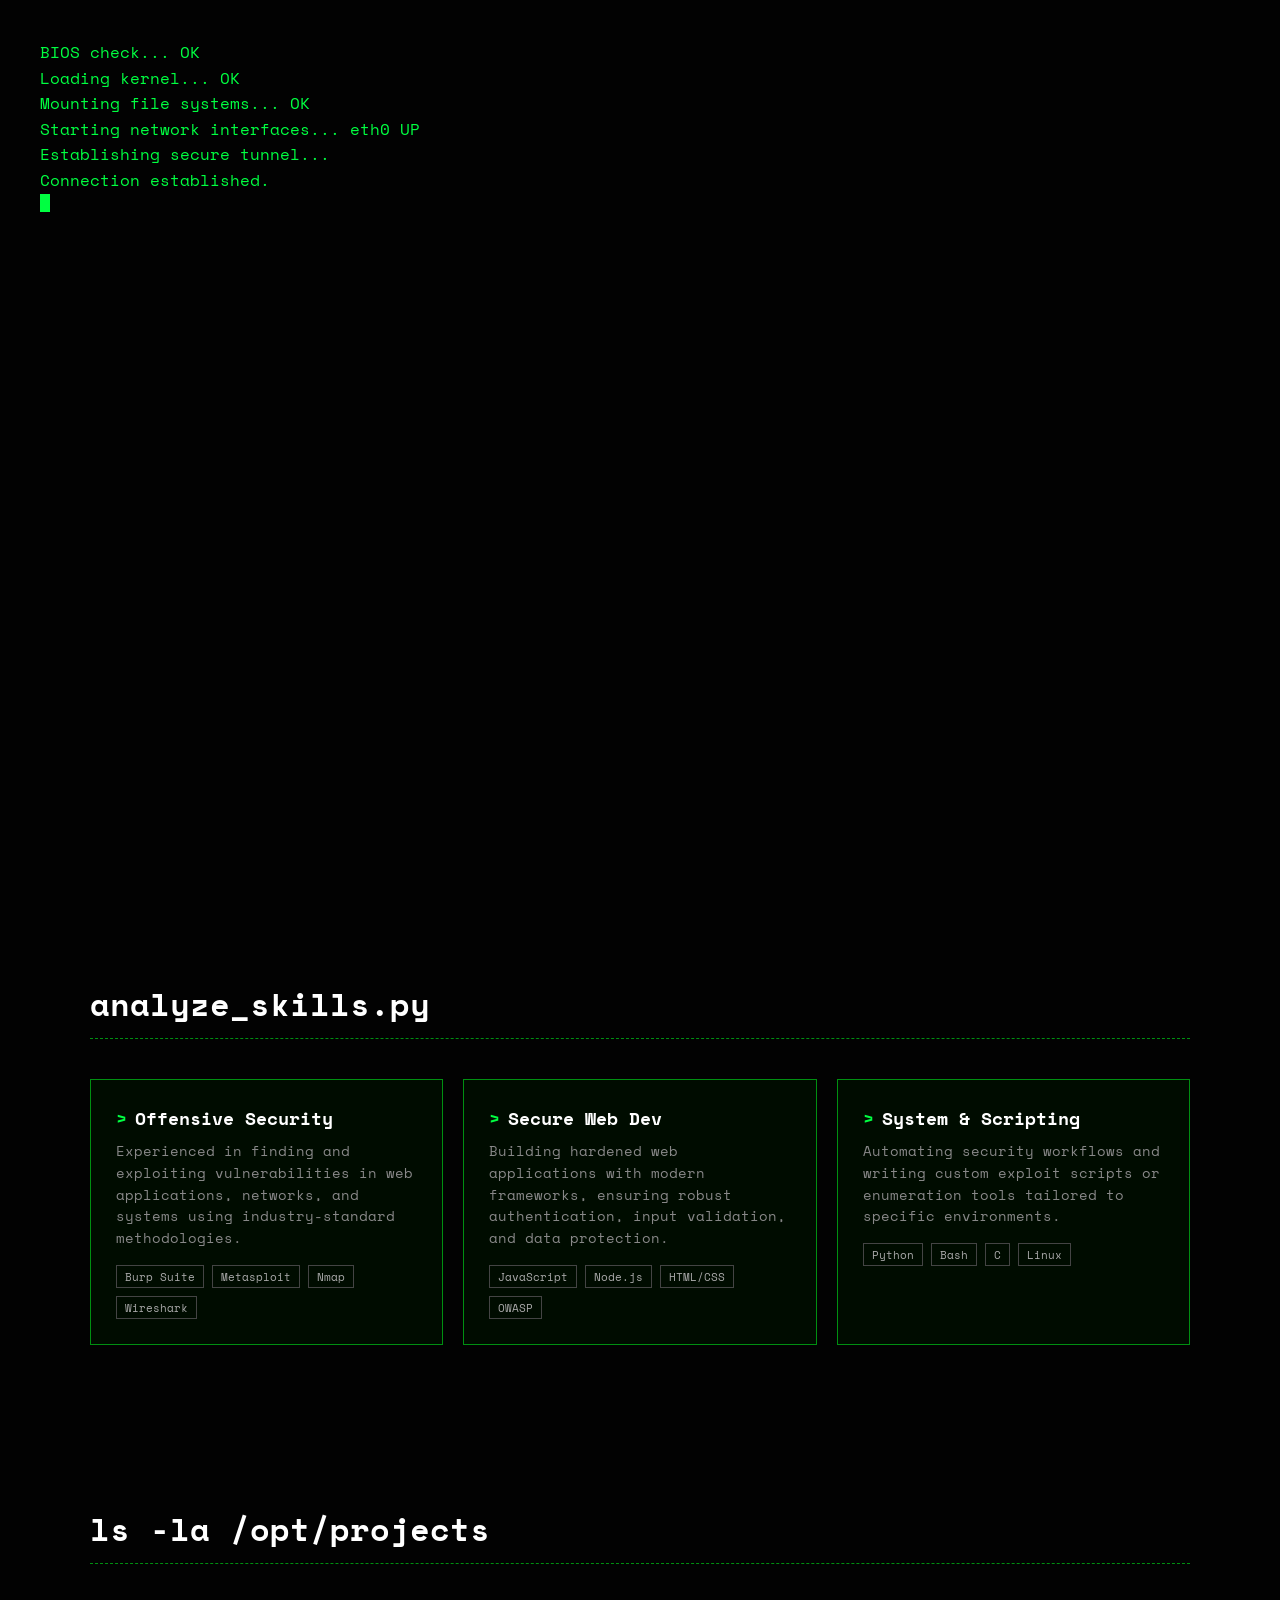
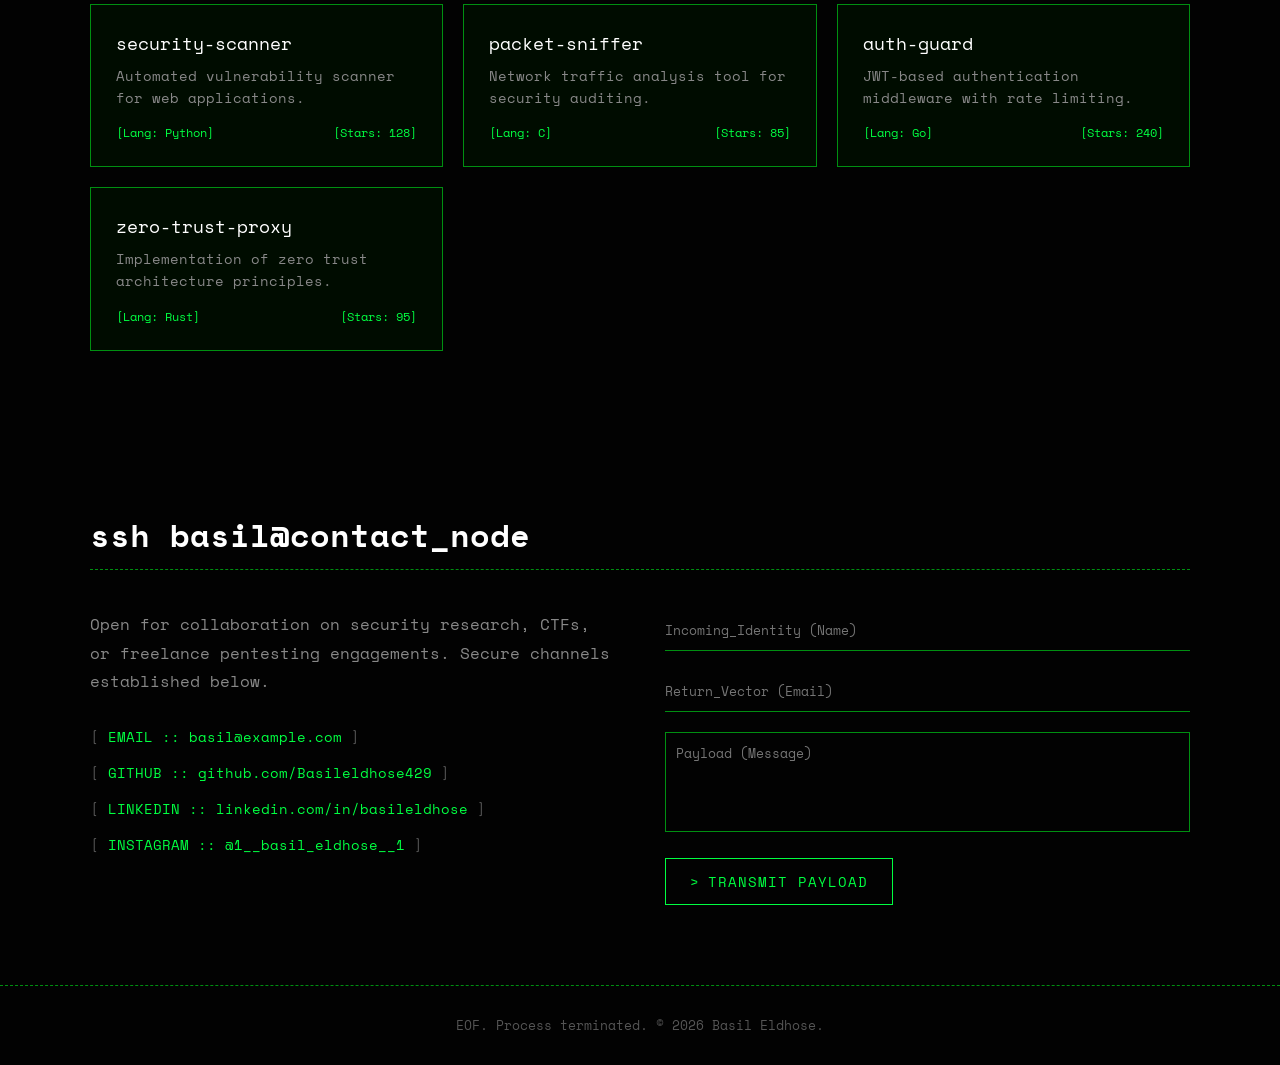
<file: index.html>
<!DOCTYPE html>
<html lang="en">
<head>
  <meta charset="UTF-8">
  <meta name="viewport" content="width=device-width, initial-scale=1.0">
  <title>Basil Eldhose | Security Research</title>
  <meta name="description" content="Ethical hacker, penetration tester and web developer. Building secure systems and exploring vulnerabilities.">
  <link rel="preconnect" href="https://fonts.googleapis.com">
  <link href="https://fonts.googleapis.com/css2?family=Share+Tech+Mono&family=Space+Mono:ital,wght@0,400;0,700;1,400&display=swap" rel="stylesheet">
  <link rel="stylesheet" href="https://cdnjs.cloudflare.com/ajax/libs/font-awesome/6.5.0/css/all.min.css">
  <style>
    :root {
      --green:   #00ff41;
      --green-dim: #008f11;
      --dark:    #020202;
      --panel:   rgba(0,255,65,0.03);
      --border:  rgba(0,255,65,0.3);
      --glow-g:  rgba(0,255,65,0.4);
      --mono:    'Space Mono', 'Share Tech Mono', monospace;
    }

    *, *::before, *::after { margin:0; padding:0; box-sizing:border-box; }
    html { scroll-behavior: smooth; }

    body {
      font-family: var(--mono);
      background: var(--dark);
      color: var(--green);
      overflow-x: hidden;
    }
    body.booting { overflow: hidden; }

    /* ── BOOT SEQUENCE ── */
    #boot-screen {
      position: fixed; inset: 0;
      background: var(--dark);
      z-index: 10000;
      display: flex; flex-direction: column;
      padding: 40px;
      font-family: var(--mono);
      font-size: 1rem;
      color: var(--green);
      line-height: 1.6;
    }
    #boot-text { white-space: pre-wrap; word-break: break-all; }
    .boot-cursor {
      display: inline-block; width: 10px; height: 18px;
      background: var(--green);
      animation: blink 0.8s step-end infinite;
    }

    /* ── SCANLINES & CRT ── */
    body::before {
      content: '';
      position: fixed; inset: 0;
      background: repeating-linear-gradient(
        0deg,
        transparent,
        transparent 2px,
        rgba(0,255,65,0.03) 2px,
        rgba(0,255,65,0.03) 4px
      );
      pointer-events: none; z-index: 9998;
    }
    body::after {
      content: '';
      position: fixed; inset: 0;
      background: radial-gradient(circle, transparent 50%, rgba(0,0,0,0.6) 100%);
      pointer-events: none; z-index: 9999;
    }

    /* ── SCROLLBAR ── */
    ::-webkit-scrollbar { width: 6px; }
    ::-webkit-scrollbar-track { background: var(--dark); border-left: 1px solid var(--green-dim); }
    ::-webkit-scrollbar-thumb { background: var(--green); }

    /* ── MATRIX CANVAS ── */
    #matrix {
      position: fixed; inset: 0;
      z-index: 0; pointer-events: none; opacity: 0.15;
    }

    /* ── CURSOR GLOW ── */
    .cursor-glow {
      position: fixed;
      width: 400px; height: 400px; border-radius: 50%;
      background: radial-gradient(circle, rgba(0,255,65,0.05) 0%, transparent 60%);
      transform: translate(-50%,-50%);
      pointer-events: none; z-index: 1;
      transition: left 0.15s ease, top 0.15s ease;
    }

    /* ── NAV ── */
    nav {
      position: fixed; top: 0; left: 0; right: 0;
      z-index: 1000;
      display: flex; align-items: center; justify-content: space-between;
      padding: 18px 5%;
      background: rgba(2,2,2,0.85);
      border-bottom: 1px solid var(--green-dim);
      backdrop-filter: blur(10px);
    }
    .nav-logo {
      font-size: 1.1rem; font-weight: 700;
      color: var(--green); text-shadow: 0 0 10px var(--glow-g);
    }
    .nav-logo span { color: #888; }
    .nav-links { display: flex; gap: 40px; list-style: none; }
    .nav-links a {
      font-size: 0.85rem; color: #888;
      text-decoration: none; transition: 0.3s;
      text-transform: lowercase;
    }
    .nav-links a:hover { color: var(--green); text-shadow: 0 0 8px var(--green); }
    .nav-links a::before { content: '['; opacity: 0; margin-right: 5px; color: var(--green); transition: 0.3s; }
    .nav-links a::after  { content: ']'; opacity: 0; margin-left: 5px; color: var(--green); transition: 0.3s; }
    .nav-links a:hover::before, .nav-links a:hover::after { opacity: 1; }

    .hamburger { display: none; flex-direction: column; gap: 6px; cursor: pointer; }
    .hamburger span { width: 30px; height: 2px; background: var(--green); display: block; }
    @media(max-width:800px) { .nav-links { display: none; } .hamburger { display: flex; } }

    .mobile-menu {
      display: none; position: fixed; inset: 0; z-index: 2000;
      background: rgba(0,0,0,0.98);
      flex-direction: column; align-items: center; justify-content: center; gap: 40px;
    }
    .mobile-menu.open { display: flex; }
    .mobile-menu a { font-size: 1.5rem; color: var(--green); text-decoration: none; }
    .mobile-menu a::before { content: '> '; }
    .close-btn { position: absolute; top: 30px; right: 7%; font-size: 2rem; color: var(--green-dim); cursor: pointer; }

    /* ── GLITCH EFFECT ── */
    .glitch {
      position: relative;
      color: var(--green);
      display: inline-block;
    }
    .glitch::before, .glitch::after {
      content: attr(data-text);
      position: absolute; top: 0; left: 0;
      width: 100%; height: 100%;
      background: var(--dark);
    }
    .glitch::before {
      left: 2px; text-shadow: -2px 0 red;
      clip: rect(44px, 450px, 56px, 0);
      animation: glitch-anim 2.5s infinite linear alternate-reverse;
    }
    .glitch::after {
      left: -2px; text-shadow: -2px 0 blue;
      clip: rect(44px, 450px, 56px, 0);
      animation: glitch-anim2 3s infinite linear alternate-reverse;
    }
    @keyframes glitch-anim {
      0% { clip: rect(12px, 9999px, 9px, 0); }
      20% { clip: rect(42px, 9999px, 63px, 0); }
      40% { clip: rect(62px, 9999px, 83px, 0); }
      60% { clip: rect(32px, 9999px, 12px, 0); }
      80% { clip: rect(82px, 9999px, 53px, 0); }
      100% { clip: rect(22px, 9999px, 33px, 0); }
    }
    @keyframes glitch-anim2 {
      0% { clip: rect(82px, 9999px, 53px, 0); }
      20% { clip: rect(22px, 9999px, 33px, 0); }
      40% { clip: rect(12px, 9999px, 9px, 0); }
      60% { clip: rect(62px, 9999px, 83px, 0); }
      80% { clip: rect(32px, 9999px, 12px, 0); }
      100% { clip: rect(42px, 9999px, 63px, 0); }
    }

    /* ── HERO ── */
    #home {
      min-height: 100vh;
      display: flex; align-items: center; justify-content: space-between;
      padding: 120px 7% 50px;
      position: relative; z-index: 1;
    }
    .hero-content { flex: 1; animation: fadeUp 1s ease both; }
    
    .sys-status {
      display: inline-block; padding: 4px 12px; margin-bottom: 30px;
      border: 1px solid var(--green); background: rgba(0,255,65,0.1);
      font-size: 0.75rem; text-transform: uppercase;
      box-shadow: 0 0 10px var(--glow-g);
    }
    .sys-status::before { content: '[ OK ]'; margin-right: 8px; font-weight: bold; }

    .hero-content h1 {
      font-size: clamp(2.5rem, 6vw, 4.5rem);
      font-weight: 700; line-height: 1.1; margin-bottom: 20px;
      color: #fff;
    }
    .hero-content p.desc {
      font-size: 1rem; color: #888;
      max-width: 500px; line-height: 1.8; margin-bottom: 40px;
    }
    .hero-content p.desc span { color: var(--green); }

    .btns { display: flex; gap: 20px; }
    .btn {
      padding: 12px 24px; font-family: var(--mono);
      font-size: 0.9rem; text-decoration: none;
      text-transform: uppercase; letter-spacing: 1px;
      border: 1px solid var(--green); color: var(--green);
      background: transparent; cursor: pointer;
      position: relative; overflow: hidden;
      transition: 0.3s;
    }
    .btn:hover { background: var(--green); color: #000; box-shadow: 0 0 20px var(--glow-g); }
    .btn::before { content: '>'; margin-right: 8px; }

    /* Profile / Terminal Right Side */
    .hero-visuals {
      flex: 1; display: flex; flex-direction: column; align-items: center; gap: 30px;
      animation: fadeUp 1s 0.2s ease both;
    }
    .target-box {
      position: relative; width: 200px; height: 200px;
    }
    .target-br {
      position: absolute; width: 20px; height: 20px; border: 2px solid var(--green);
    }
    .tl { top:0; left:0; border-right:none; border-bottom:none; }
    .tr { top:0; right:0; border-left:none; border-bottom:none; }
    .bl { bottom:0; left:0; border-right:none; border-top:none; }
    .br { bottom:0; right:0; border-left:none; border-top:none; }
    
    .profile-img {
      position: absolute; inset: 10px; width: calc(100% - 20px); height: calc(100% - 20px);
      object-fit: cover; filter: grayscale(100%) contrast(120%) sepia(100%) hue-rotate(80deg) saturate(300%);
      opacity: 0.8;
    }
    .profile-overlay {
      position: absolute; inset: 10px; background: repeating-linear-gradient(0deg, transparent, transparent 2px, rgba(0,255,65,0.2) 2px, rgba(0,255,65,0.2) 4px);
    }

    .term-window {
      width: 100%; max-width: 400px;
      border: 1px solid var(--green-dim);
      background: rgba(0,0,0,0.8);
      font-size: 0.8rem; line-height: 1.6;
    }
    .term-header {
      background: var(--green-dim); color: #000;
      padding: 4px 10px; font-weight: bold;
      display: flex; justify-content: space-between;
    }
    .term-body { padding: 15px; }
    .cmd-line { margin-bottom: 5px; }
    .cmd-line span.path { color: #888; }
    .cmd-line span.cmd { color: #fff; }
    .cmd-out { color: var(--green); margin-bottom: 15px; }
    .terminal-cursor { display: inline-block; width: 8px; height: 14px; background: var(--green); animation: blink 1s step-end infinite; vertical-align: middle; }

    @media(max-width:900px) {
      #home { flex-direction: column; text-align: left; }
      .hero-visuals { width: 100%; margin-top: 50px; }
    }

    /* ── SECTIONS ── */
    section { padding: 80px 7%; position: relative; z-index: 1; }
    .sec-header { margin-bottom: 40px; border-bottom: 1px dashed var(--green-dim); padding-bottom: 10px; }
    .sec-header h2 { font-size: 2rem; color: #fff; }
    .sec-header h2::before { content: 'root@kali# ./'; color: var(--green); font-size: 1.2rem; }
    
    /* ── SKILLS ── */
    .skills-grid {
      display: grid; grid-template-columns: repeat(auto-fit, minmax(280px, 1fr)); gap: 20px;
    }
    .sk-card {
      border: 1px solid var(--green-dim); background: rgba(0,20,0,0.6);
      padding: 25px; transition: 0.3s;
    }
    .sk-card:hover { border-color: var(--green); box-shadow: 0 0 15px var(--glow-g); transform: translateY(-3px); }
    .sk-card h3 { font-size: 1.1rem; margin-bottom: 10px; color: #fff; }
    .sk-card h3::before { content: '>'; color: var(--green); margin-right: 8px; }
    .sk-card p { color: #888; font-size: 0.85rem; line-height: 1.6; margin-bottom: 15px; }
    
    .tech-list { display: flex; flex-wrap: wrap; gap: 8px; }
    .tech-list span {
      font-size: 0.7rem; padding: 2px 8px;
      border: 1px solid #444; color: #aaa;
    }

    /* ── PROJECTS ── */
    .proj-grid {
      display: grid; grid-template-columns: repeat(auto-fit, minmax(280px, 1fr)); gap: 20px;
    }
    .pj-card {
      border: 1px solid var(--green-dim); background: rgba(0,20,0,0.6);
      padding: 25px; transition: 0.3s; cursor: pointer; text-decoration: none; display: block;
    }
    .pj-card:hover { border-color: var(--green); background: rgba(0,255,65,0.05); }
    .pj-title { font-size: 1.1rem; color: #fff; margin-bottom: 10px; }
    .pj-desc { color: #888; font-size: 0.85rem; line-height: 1.6; }
    .pj-meta { margin-top: 15px; font-size: 0.75rem; color: var(--green); display: flex; justify-content: space-between; }

    /* ── CONTACT ── */
    .contact-container { display: flex; gap: 50px; flex-wrap: wrap; }
    .contact-info { flex: 1; min-width: 300px; }
    .contact-info p { color: #888; line-height: 1.8; margin-bottom: 30px; }
    .c-links a { display: block; color: var(--green); text-decoration: none; margin-bottom: 15px; font-size: 0.9rem; }
    .c-links a:hover { text-shadow: 0 0 8px var(--green); }
    .c-links a::before { content: '[ '; color: #555; }
    .c-links a::after { content: ' ]'; color: #555; }

    .contact-form { flex: 1; min-width: 300px; }
    .input-grp { margin-bottom: 20px; }
    .input-grp input, .input-grp textarea {
      width: 100%; background: transparent; border: none; border-bottom: 1px solid var(--green-dim);
      color: var(--green); font-family: var(--mono); padding: 10px 0; outline: none; transition: 0.3s;
    }
    .input-grp input:focus, .input-grp textarea:focus { border-bottom-color: var(--green); box-shadow: 0 2px 10px rgba(0,255,65,0.2); }
    .input-grp textarea { height: 100px; resize: none; border: 1px solid var(--green-dim); padding: 10px; }

    /* ── FOOTER ── */
    footer { border-top: 1px dashed var(--green-dim); padding: 30px 7%; text-align: center; color: #555; font-size: 0.8rem; }
    
    /* ── AUDIO PLAYER ── */
    .audio-player {
      position: fixed; bottom: 20px; right: 20px; z-index: 2000;
      border: 1px solid var(--green); background: rgba(0,0,0,0.8);
      padding: 8px 15px; display: flex; align-items: center; gap: 15px;
      box-shadow: 0 0 15px rgba(0,255,65,0.2);
    }
    .audio-player button { background: transparent; border: none; color: var(--green); font-family: var(--mono); cursor: pointer; }
    .audio-player button:hover { text-shadow: 0 0 8px var(--green); }
    .track-name { font-size: 0.75rem; }
    .progress { width: 80px; height: 2px; background: #222; cursor: pointer; position: relative; }
    .progress-bar { height: 100%; background: var(--green); width: 0%; }

    @keyframes fadeUp { from { opacity:0; transform: translateY(20px); } to { opacity:1; transform: translateY(0); } }
    @keyframes blink { 0%,100%{opacity:1} 50%{opacity:0} }
  </style>
</head>
<body>

  <!-- BOOT SEQUENCE OVERLAY -->
  <div id="boot-screen">
    <div id="boot-text"></div>
    <div><span class="boot-cursor"></span></div>
  </div>

  <!-- MATRIX BACKGROUND -->
  <canvas id="matrix"></canvas>
  <div class="cursor-glow" id="cursorGlow"></div>

  <!-- AUDIO PLAYER -->
  <div class="audio-player">
    <button id="audioPlayBtn">[ PLAY ]</button>
    <span class="track-name">BGM.mp3</span>
    <div class="progress" id="audioProgressWrap">
      <div class="progress-bar" id="audioProgressBar"></div>
    </div>
    <button id="audioVolBtn">VOL:ON</button>
    <audio id="bgAudio" src="audio.mpeg" loop preload="auto"></audio>
  </div>

  <!-- MOBILE MENU -->
  <div class="mobile-menu" id="mobileMenu">
    <span class="close-btn" id="closeMenu">[X]</span>
    <a href="#home" onclick="closeMob()">home</a>
    <a href="#skills" onclick="closeMob()">skills</a>
    <a href="#projects" onclick="closeMob()">projects</a>
    <a href="#contact" onclick="closeMob()">contact</a>
  </div>

  <!-- NAV -->
  <nav>
    <div class="nav-logo">sysadmin@kali:<span>~</span>$</div>
    <ul class="nav-links">
      <li><a href="#home">home</a></li>
      <li><a href="#skills">skills</a></li>
      <li><a href="#projects">projects</a></li>
      <li><a href="#contact">contact</a></li>
    </ul>
    <div class="hamburger" id="hamBtn">
      <span></span><span></span><span></span>
    </div>
  </nav>

  <!-- ══ HERO ══ -->
  <section id="home">
    <div class="hero-content">
      <div class="sys-status">System Online _ Access Granted</div>
      <h1 class="glitch" data-text="Basil Eldhose">Basil Eldhose</h1>
      <p class="desc">
        > <span style="color:#fff">Role:</span> Ethical Hacker / Penetration Tester / Web Dev<br>
        > <span style="color:#fff">Status:</span> Exploring vulnerabilities & building secure architectures.<br><br>
        I break systems ethically to understand their flaws, ensuring that real attackers hit a brick wall. <span>Security is not a product, but a process.</span>
      </p>
      <div class="btns">
        <a href="#projects" class="btn">Execute ./projects.sh</a>
        <a href="#contact" class="btn">Execute ./contact.sh</a>
      </div>
    </div>

    <div class="hero-visuals">
      <!-- Target Profile -->
      <div class="target-box" data-depth="20">
        <div class="target-br tl"></div>
        <div class="target-br tr"></div>
        <div class="target-br bl"></div>
        <div class="target-br br"></div>
        <img src="profile.png" alt="Target" class="profile-img">
        <div class="profile-overlay"></div>
      </div>

      <!-- Raw Terminal -->
      <div class="term-window" data-depth="10">
        <div class="term-header">
          <span>root@kali:~</span>
          <span>_ □ X</span>
        </div>
        <div class="term-body">
          <div class="cmd-line"><span class="path">root@kali:~$</span> <span class="cmd">whoami</span></div>
          <div class="cmd-out">basil_eldhose</div>
          
          <div class="cmd-line"><span class="path">root@kali:~$</span> <span class="cmd">cat skills.txt | grep 'Expert'</span></div>
          <div class="cmd-out">Penetration Testing, Web Security<br>Network Analysis, Cryptography</div>
          
          <div class="cmd-line"><span class="path">root@kali:~$</span> <span class="cmd">./init_connection.sh</span></div>
          <div class="cmd-out">Establishing secure tunnel... Done.</div>
          
          <div class="cmd-line"><span class="path">root@kali:~$</span> <span class="terminal-cursor"></span></div>
        </div>
      </div>
    </div>
  </section>

  <!-- ══ SKILLS ══ -->
  <section id="skills">
    <div class="sec-header">
      <h2 class="glitch" data-text="analyze_skills.py">analyze_skills.py</h2>
    </div>
    <div class="skills-grid">
      <div class="sk-card">
        <h3>Offensive Security</h3>
        <p>Experienced in finding and exploiting vulnerabilities in web applications, networks, and systems using industry-standard methodologies.</p>
        <div class="tech-list">
          <span>Burp Suite</span><span>Metasploit</span><span>Nmap</span><span>Wireshark</span>
        </div>
      </div>
      <div class="sk-card" style="transition-delay:0.1s">
        <h3>Secure Web Dev</h3>
        <p>Building hardened web applications with modern frameworks, ensuring robust authentication, input validation, and data protection.</p>
        <div class="tech-list">
          <span>JavaScript</span><span>Node.js</span><span>HTML/CSS</span><span>OWASP</span>
        </div>
      </div>
      <div class="sk-card" style="transition-delay:0.2s">
        <h3>System & Scripting</h3>
        <p>Automating security workflows and writing custom exploit scripts or enumeration tools tailored to specific environments.</p>
        <div class="tech-list">
          <span>Python</span><span>Bash</span><span>C</span><span>Linux</span>
        </div>
      </div>
    </div>
  </section>

  <!-- ══ PROJECTS ══ -->
  <section id="projects">
    <div class="sec-header">
      <h2 class="glitch" data-text="ls -la /opt/projects">ls -la /opt/projects</h2>
    </div>
    <div class="proj-grid" id="github-projects">
      <div class="pj-card"><p style="color:#555">Fetching from remote server...</p></div>
    </div>
  </section>

  <!-- ══ CONTACT ══ -->
  <section id="contact">
    <div class="sec-header">
      <h2 class="glitch" data-text="ssh basil@contact_node">ssh basil@contact_node</h2>
    </div>
    <div class="contact-container">
      <div class="contact-info">
        <p>Open for collaboration on security research, CTFs, or freelance pentesting engagements. Secure channels established below.</p>
        <div class="c-links">
          <a href="#">EMAIL :: basil@example.com</a>
          <a href="https://github.com/Basileldhose429" target="_blank">GITHUB :: github.com/Basileldhose429</a>
          <a href="#">LINKEDIN :: linkedin.com/in/basileldhose</a>
          <a href="https://www.instagram.com/1__basil_eldhose__1?igsh=MWY3MGNjdGV6YzQzYg==" target="_blank">INSTAGRAM :: @1__basil_eldhose__1</a>
        </div>
      </div>
      <div class="contact-form" style="transition-delay:0.1s">
        <div class="input-grp">
          <input type="text" placeholder="Incoming_Identity (Name)">
        </div>
        <div class="input-grp">
          <input type="email" placeholder="Return_Vector (Email)">
        </div>
        <div class="input-grp">
          <textarea placeholder="Payload (Message)"></textarea>
        </div>
        <button class="btn" id="sendBtn">Transmit Payload</button>
      </div>
    </div>
  </section>

  <footer>
    EOF. Process terminated. © 2026 Basil Eldhose.
  </footer>

  <script src="script.js"></script>
</body>
</html>
</file>
